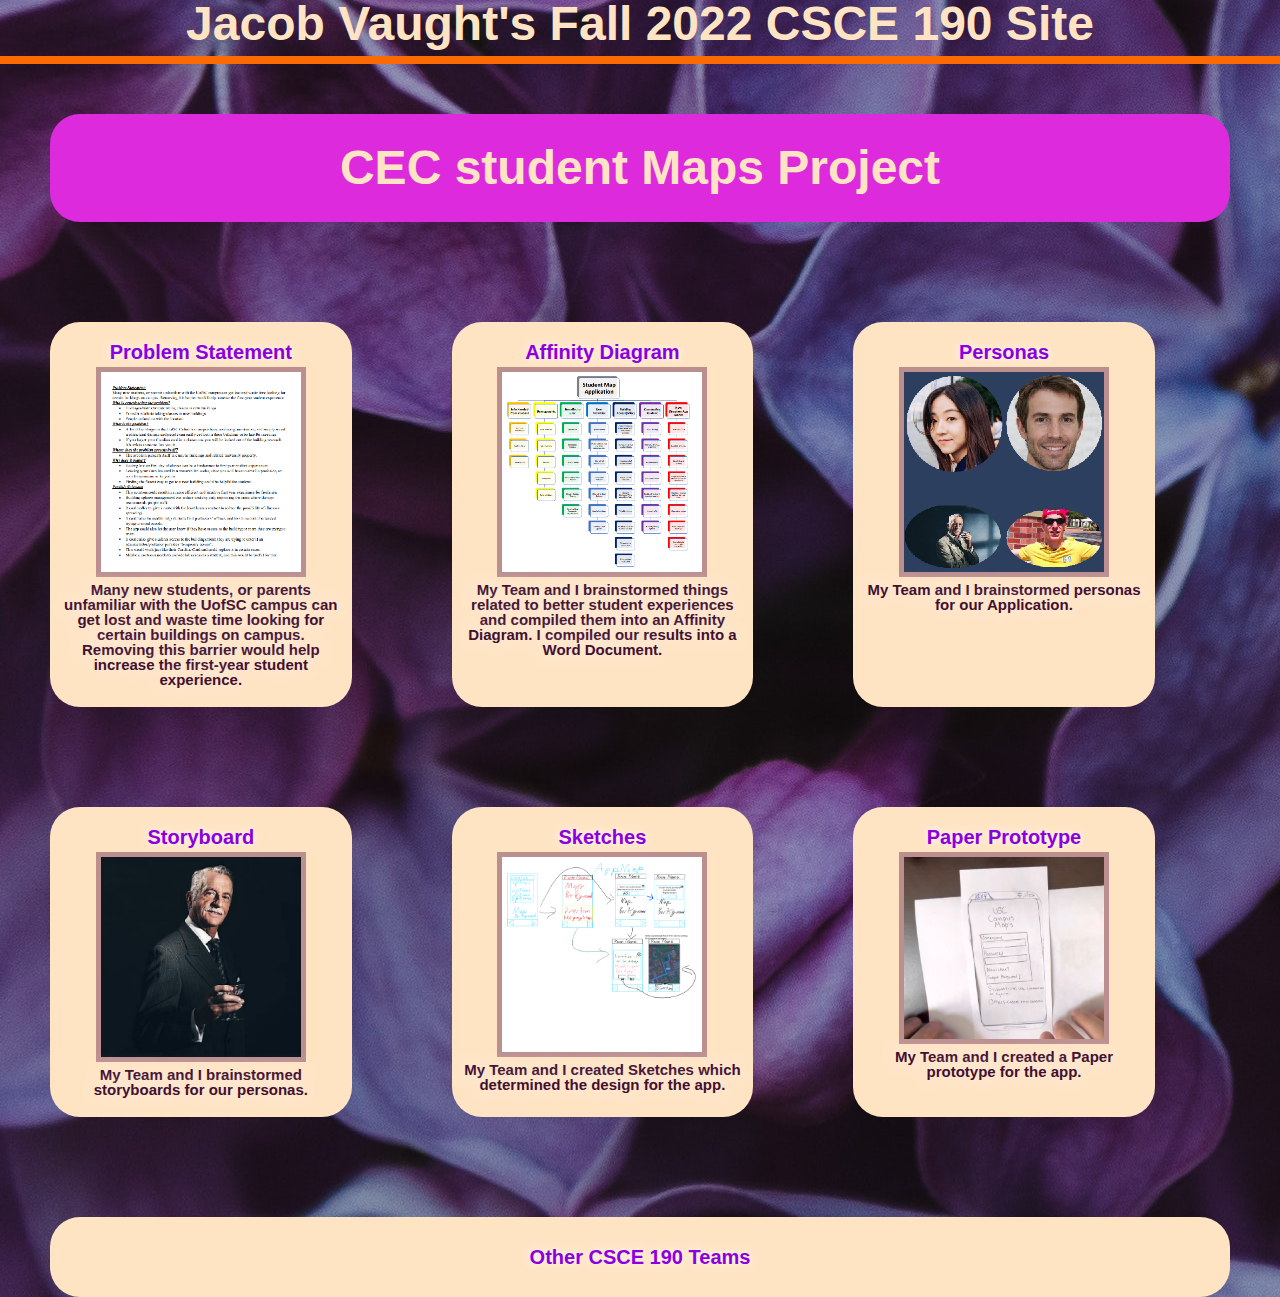
<file: class/index.html>
<DOCTYPE html>
    <html>
        <head>
            <title>Chris Vot (404 ERROR)</title>
    
            <link rel="stylesheet" href="style.css">
        </head>

        <body>
            <div style="background-image: 'background.jpeg'">
            <h1>Jacob Vaught's Fall 2022 CSCE 190 Site</h1>
            <hr size="8" width="100%" align="center" color=#FC6A03>

            <section class="beginning">
                <h2><br /></h2>
                <h1>CEC student Maps Project</h1>
                <h2><br /></h2>
            </section>

            <section class="assignments">
                <!-- Problem Statement -->
                <section class="assignment">
                    <a href="problem statement.pdf">
                        <h2>Problem Statement</h2>
                    </a>
                    <a href="problem statement.pdf">
                        <img src="Problem_Statement.png">
                    </a>
                    <h3>Many new students, or parents unfamiliar with the UofSC campus can get lost and waste time looking for certain buildings on campus. Removing this barrier would help increase the first-year student experience.</h3>
                </section>

                <!-- Affinity Diagram -->
                <section class="assignment">
                    <a href="CEC_Student_Maps_Affinity_Diagram.pdf">
                        <h2>Affinity Diagram</h2>
                    </a>
                    <a href="CEC_Student_Maps_Affinity_Diagram.pdf">
                        <img src="Affinity_diagram.png">
                    </a>
                    <h3>My Team and I brainstormed things related to better student experiences and compiled them into an Affinity Diagram. I compiled our results into a Word Document.</h3>
                </section>

                <!-- Personas -->
                <section class="assignment">
                    <a href="personas.pdf">
                        <h2>Personas</h2>
                    </a>
                    <a href="personas.pdf">
                        <img src="Personas.png">
                    </a>
                    <h3>My Team and I brainstormed personas for our Application.</h3>
                </section>
                
                <!-- Storyboard -->
                <section class="assignment">
                    <a href="storyboard.pdf">
                        <h2>Storyboard</h2>
                    </a>
                    <a href="storyboard.pdf">
                        <img src="storyboard.png">
                    </a>
                    <h3>My Team and I brainstormed storyboards for our personas.</h3>
                </section>

                <!-- Sketches -->
                <section class="assignment">
                    <a href="sketches.pdf">
                        <h2>Sketches</h2>
                    </a>
                    <a href="sketches.pdf">
                        <img src="sketches.png">
                    </a>
                    <h3>My Team and I created Sketches which determined the design for the app.</h3>
                </section>
                
                <!-- Prototype -->
                <section class="assignment">
                    <a href="https://www.youtube.com/watch?v=vo_diq1-IH4">
                        <h2>Paper Prototype</h2>
                    </a>
                    <a href="https://www.youtube.com/watch?v=vo_diq1-IH4">
                        <img src="prototype.png">
                    </a>
                    <h3>My Team and I created a Paper prototype for the app.</h3>
                </section>
            </section>
            <section class="end">
                <h2><br /></h2>
                <a href="Teams.pdf">
                    <h2>Other CSCE 190 Teams</h2>
                </a>
                <h2><br /></h2>
            </section>
        </body>
    </html>
</file>
<file: class/style.css>
body{
    font-family: "Helvetica Neue", Helvetica, Arial, sans-serif;
    margin: 0;
    text-align: center;
    background-image: url("background2.jpg");
    height: 100%;
    background-position: center;
}

.assignments{
    display:flex;
    flex-wrap:wrap;

}

.assignment{
    width: 22%;
    padding:10px;
    margin: 50px;
    padding:20px 10px;
    background-color:bisque;
    background-blend-mode: 0.5;
    background-position: center;
    background-size: cover;
    border-radius: 30px;
    text-align: center;
}

.assignment img{
    width: 200px;
    margin: 5px;
    border:5px solid rosybrown;
}


.end{
    display:block;
    padding:10px;
    margin: 50px;
    background-color:bisque;
    background-position: center;
    background-size: cover;
    border-radius: 30px;
}
.beginning{
    display:block;
    padding:10px;
    margin: 50px;
    background-color:rgb(221, 42, 221);
    background-position: center;
    background-size: cover;
    border-radius: 30px;
}

h1{
    text-decoration: none;
    color: bisque;
    font-size: 48px;
    line-height: 1;
    margin: 0;
    text-align: center;
}

h2{
    
    color: #8A00E0;
    text-shadow: 0px 0px 10px white;
    font-size: 20px;
    line-height: 1;
    margin: 0;
    text-decoration: none;
}

h3{
    text-decoration: none;
    color: #411031;
    text-shadow: 0px 0px 20px white;
    font-size: 15px;
    line-height: 1;
    margin: 0;
}

a{
    text-decoration: none;
}
a:hover{
    color: #1b0117;
}
</file>
